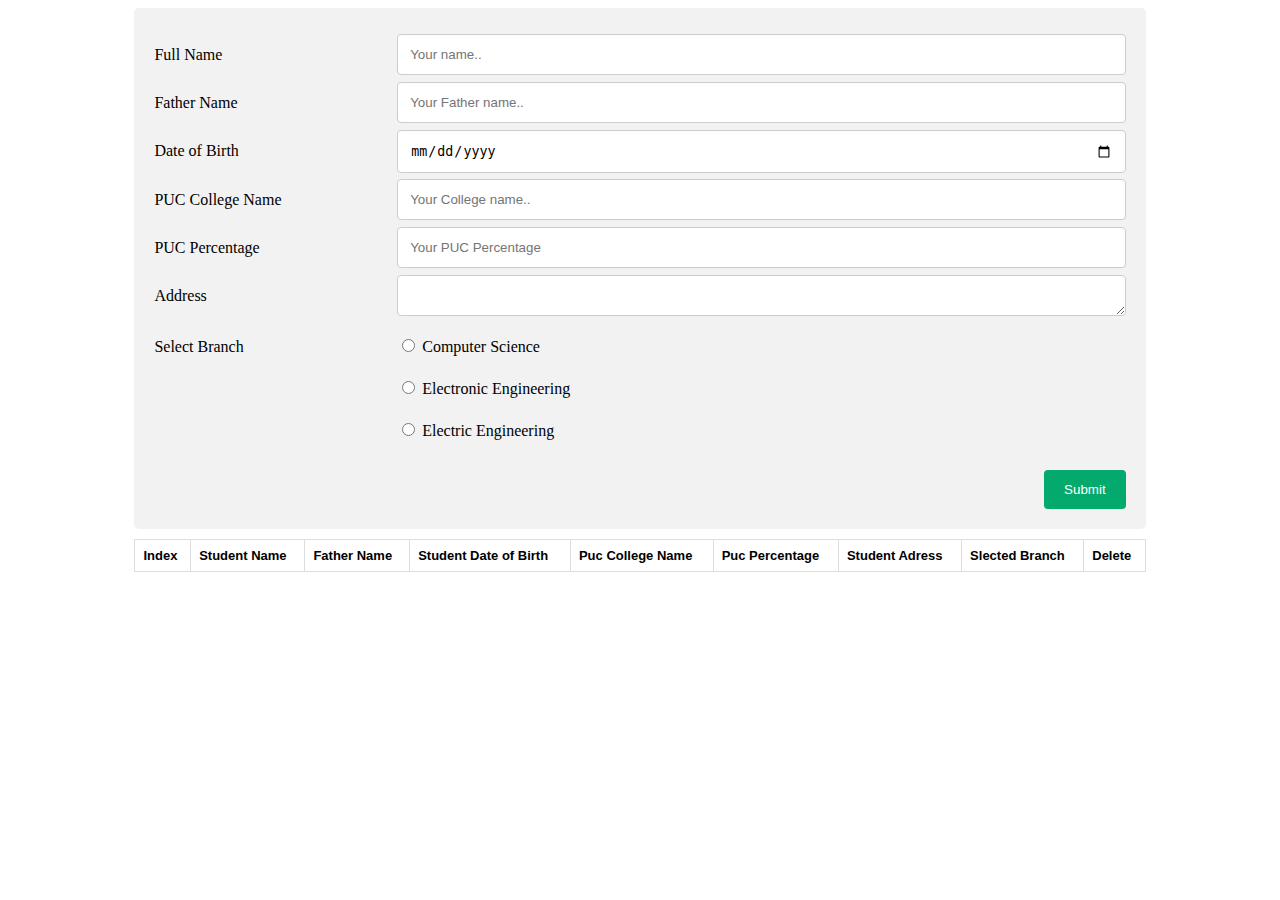
<file: Collage-Adm/index.html>
<!doctype html>
<html lang="en">

<head>
    <meta charset="utf-8">
    <meta name="viewport" content="width=device-width, initial-scale=1">
    <title>Collage Addmission</title>
    <link rel="stylesheet" href="style.css">
</head>

<body>
    <div class="container">
        <div class="formcontainer">
            <form action="" id="formid">
                <div class="row">
                    <div class="col-25">
                        <label for="name">Full Name</label>
                    </div>
                    <div class="col-75">
                        <input type="text" id="name" name="name" placeholder="Your name..">
                    </div>
                </div>
                <div class="row">
                    <div class="col-25">
                        <label for="fname">Father Name</label>
                    </div>
                    <div class="col-75">
                        <input type="text" id="fname" name="Fathername" placeholder="Your Father name..">
                    </div>
                </div>
                <div class="row">
                    <div class="col-25">
                        <label for="birthday">Date of Birth</label>
                    </div>
                    <div class="col-75">
                        <input type="date" id="birthday" name="birthday">
                    </div>
                </div>
                <div class="row">
                    <div class="col-25">
                        <label for="cname">PUC College Name</label>
                    </div>
                    <div class="col-75">
                        <input type="text" id="cname" name="Collegename" placeholder="Your College name..">
                    </div>
                </div>
                <div class="row">
                    <div class="col-25">
                        <label for="pucPerct">PUC Percentage</label>
                    </div>
                    <div class="col-75">
                        <input type="number" id="pucPerct" name="pucPerct" placeholder="Your PUC Percentage">
                    </div>
                </div>
                <div class="row">
                    <div class="col-25">
                        <label for="">Address</label>
                    </div>
                    <div class="col-75">
                        <textarea name="" id="address" cols="10" rows="1"></textarea>
                    </div>
                </div>
                <div class="row">
                    <div class="col-25">
                        <label for="">Select Branch</label>
                    </div>
                    <div class="col-75">
                        <input type="radio" id="cse" name="branch" value="Computer Science">
                        <label id="branch" for="cse">Computer Science</label><br>
                        <input type="radio" id="ece" name="branch" value="Electronic Communication">
                        <label id="branch" for="ece">Electronic Engineering</label><br>
                        <input type="radio" id="eee" name="branch" value="Electrical">
                        <label id="branch" for="eee">Electric Engineering</label>
                    </div>
                </div>
                <br>
                <div class="row">
                    <input type="submit" value="Submit" id="submit">
                </div>
            </form>
        </div>

    </div>

    <div class="container ">
        <div style="overflow-x:auto;" id="tcont"></div>
    </div>
    <!-- <button id="1" class="btn-d" onclick="deleteStu(this.id)">Delete</button> -->

    <script src="index.js"></script>
</body>

</html>
</file>
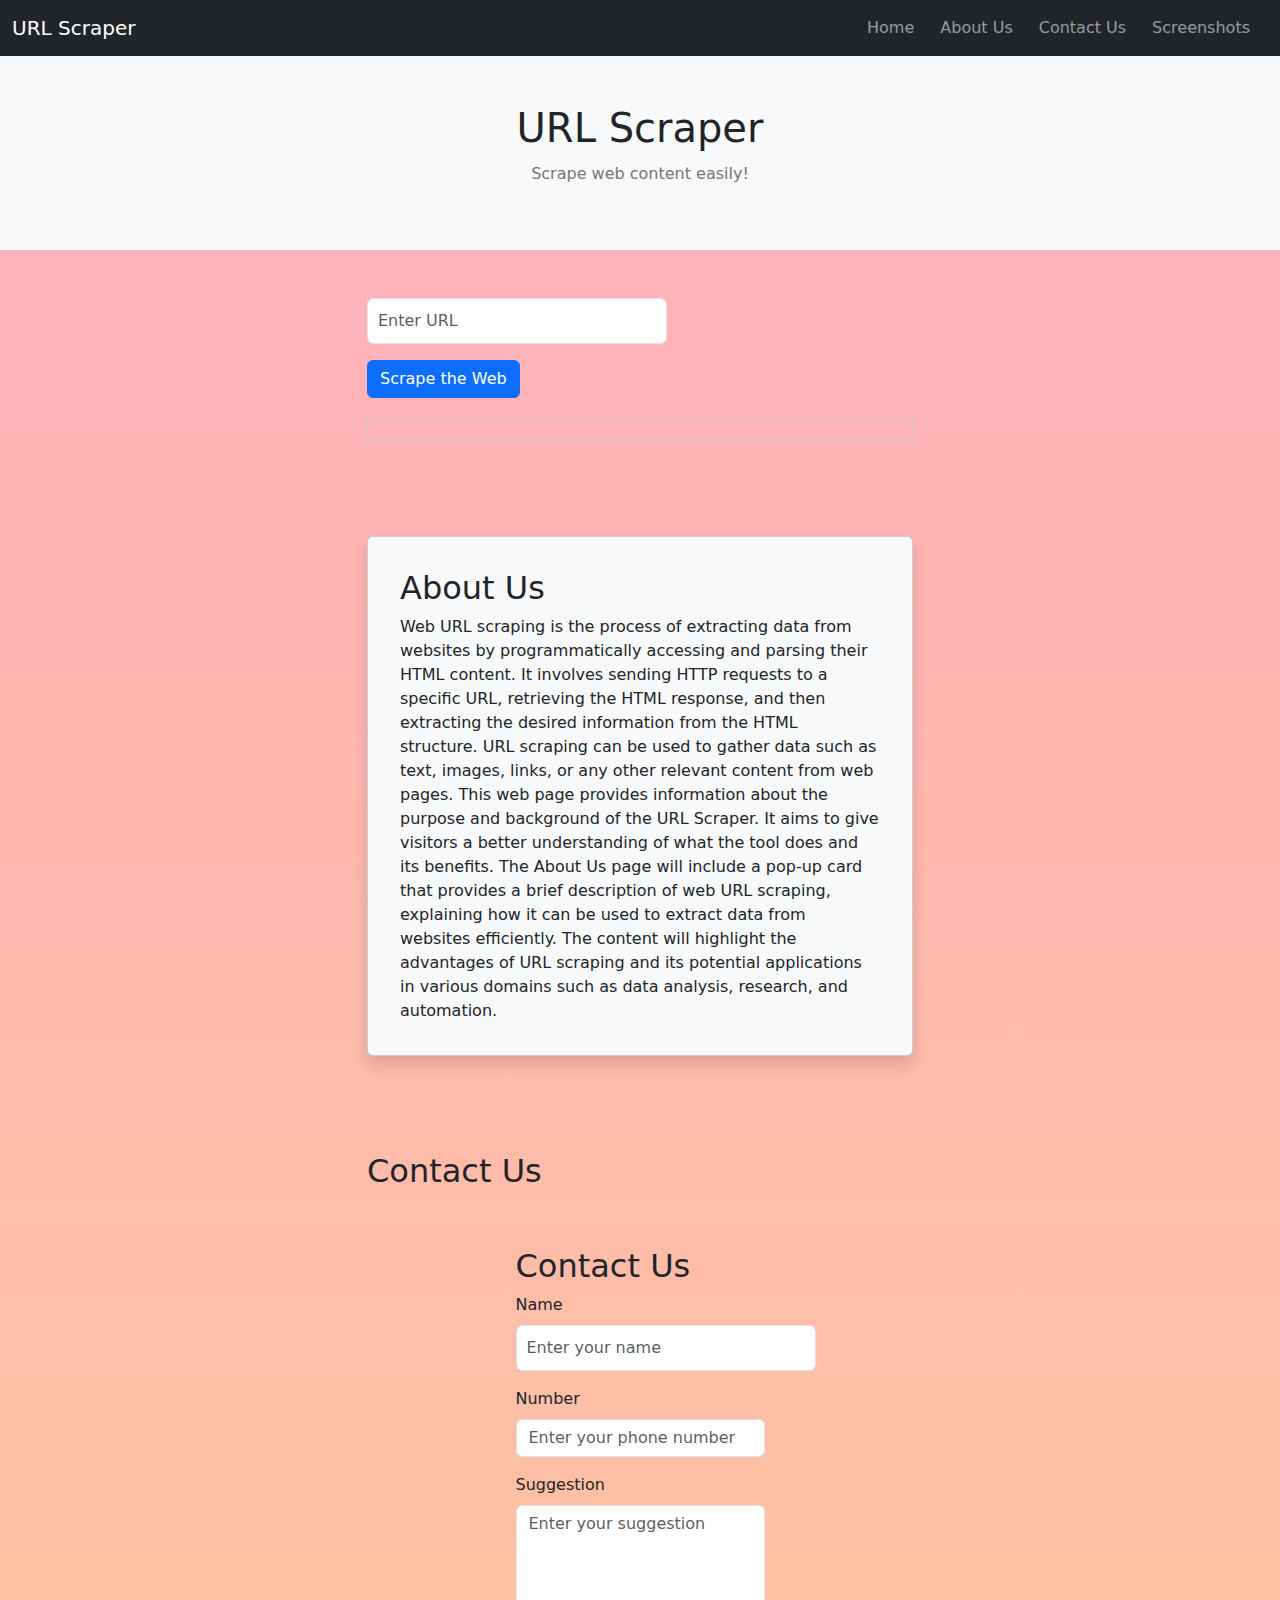
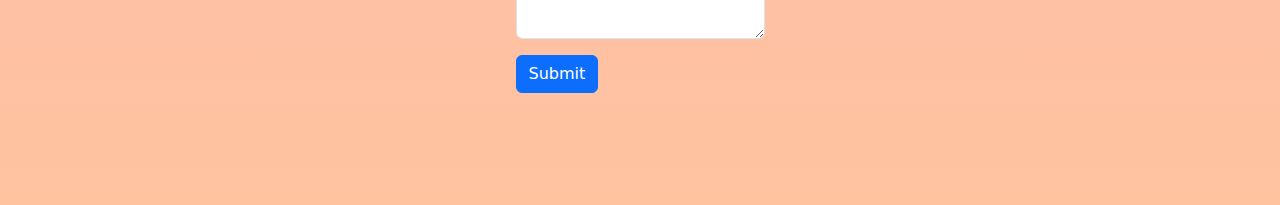
<file: Url scrapping/index.html>
<!DOCTYPE html>
<html>
<head>
  <link rel="stylesheet" type="text/css" href="styles.css">
  <link rel="stylesheet" type="text/css" href="https://cdnjs.cloudflare.com/ajax/libs/twitter-bootstrap/5.2.0/css/bootstrap.min.css">
</head>
<body>
  <nav class="navbar navbar-expand-lg navbar-dark bg-dark">
    <div class="container-fluid">
      <a class="navbar-brand" href="#home">URL Scraper</a>
      <button class="navbar-toggler" type="button" data-bs-toggle="collapse" data-bs-target="#navbarNav" aria-controls="navbarNav" aria-expanded="false" aria-label="Toggle navigation">
        <span class="navbar-toggler-icon"></span>
      </button>
      <div class="collapse navbar-collapse" id="navbarNav">
        <ul class="navbar-nav ms-auto">
          <li class="nav-item">
            <a class="nav-link" href="#home">Home</a>
          </li>
          <li class="nav-item">
            <a class="nav-link" href="#about">About Us</a>
          </li>
          <li class="nav-item">
            <a class="nav-link" href="#contact">Contact Us</a>
          </li>  <li class="nav-item">
            <a class="nav-link" href="/Img.html">Screenshots</a>
          </li>
        </ul>
      </div>
    </div>
  </nav>
  
  <header class="bg-light text-center py-5">
    <h1>URL Scraper</h1>
    <p class="tagline">Scrape web content easily!</p>
  </header>
  
  <main>
    <section id="home" class="py-5">
      <div class="container">
        <div class="row justify-content-center">
          <div class="col-md-6">
            <input type="text" id="urlInput" class="form-control mb-3" placeholder="Enter URL">
            <button onclick="scrapeUrl()" class="btn btn-primary">Scrape the Web</button>
            <div id="scrapedContent"></div>
          </div>
        </div>
      </div>
    </section>
    
<section id="about" class="py-5">
  <div class="container">
    <div class="row">
      <div class="col-md-6 offset-md-3">
        <div class="card shadow p-3 bg-light">
          <div class="card-body">
            <h2 class="card-title">About Us</h2>
            <p class="card-text">
              Web URL scraping is the process of extracting data from websites by programmatically accessing and parsing their HTML content. It involves sending HTTP requests to a specific URL, retrieving the HTML response, and then extracting the desired information from the HTML structure. URL scraping can be used to gather data such as text, images, links, or any other relevant content from web pages.

This web page provides information about the purpose and background of the URL Scraper. It aims to give visitors a better understanding of what the tool does and its benefits. The About Us page will include a pop-up card that provides a brief description of web URL scraping, explaining how it can be used to extract data from websites efficiently. The content will highlight the advantages of URL scraping and its potential applications in various domains such as data analysis, research, and automation.
             </p>

          </div>
        </div>
      </div>
    </div>
  </div>
</section>

    
    <section id="contact" class="py-5">
      <div class="container">
        <div class="row">
          <div class="col-md-6 offset-md-3">
            <h2>Contact Us</h2>
  
  <section id="contact" class="py-5">
    <div class="container">
      <div class="row">
        <div class="col-md-6 offset-md-3">
          <h2>Contact Us</h2>
          <form id="contactForm">
            <div class="mb-3">
              <label for="nameInput" class="form-label">Name</label>
              <input type="text" class="form-control" id="nameInput" placeholder="Enter your name" required>
            </div>
            <div class="mb-3">
              <label for="numberInput" class="form-label">Number</label>
              <input type="tel" class="form-control" id="numberInput" placeholder="Enter your phone number" required>
            </div>
            <div class="mb-3">
              <label for="suggestionInput" class="form-label">Suggestion</label>
              <textarea class="form-control" id="suggestionInput" rows="5" placeholder="Enter your suggestion" required></textarea>
            </div>
            <button type="submit" class="btn btn-primary">Submit</button>
          </form>
          <div id="contactResponse" class="mt-3"></div>
        </div>
      </div>
    </div>
  </section>
</main>

          </div>
        </div>
      </div>
    </section>
  </main>

  <script src="script.js"></script>
  <script src="https://cdnjs.cloudflare.com/ajax/libs/twitter-bootstrap/5.2.0/js/bootstrap.bundle.min.js"></script>
</body>
</html>
</file>
<file: Collage-Adm/style.css>
* {
    box-sizing: border-box;
}

.container {
    width: 80%;
    margin: auto;
}

input[type=text],
input[type=number],
select,
textarea {
    width: 100%;
    padding: 12px;
    border: 1px solid #ccc;
    border-radius: 4px;
    resize: vertical;
}

input[type=date] {
    width: 100%;
    padding: 12px;
    border: 1px solid #ccc;
    border-radius: 4px;
}

label {
    padding: 12px 12px 12px 0;
    display: inline-block;
}

input[type=submit] {
    background-color: #04AA6D;
    color: white;
    padding: 12px 20px;
    border: none;
    border-radius: 4px;
    cursor: pointer;
    float: right;
}

input[type=submit]:hover {
    background-color: #45a049;
}

.formcontainer {
    border-radius: 5px;
    background-color: #f2f2f2;
    padding: 20px;
}

.col-25 {
    float: left;
    width: 25%;
    margin-top: 6px;
}

.col-75 {
    float: left;
    width: 75%;
    margin-top: 6px;
}

/* Clear floats after the columns */
.row:after {
    content: "";
    display: table;
    clear: both;
}

table {
    font-family: arial, sans-serif;
    border-collapse: collapse;
    width: 100%;
}

td,
th {
    border: 1px solid #dddddd;
    text-align: left;
    padding: 8px;
}

tr:nth-child(even) {
    background-color: #dddddd;
}

table {
    border-collapse: collapse;
    border-spacing: 0;
    width: 100%;
    border: 1px solid #ddd;
}

th,
td {
    text-align: left;
    padding: 8px;
    font-size: small;
}


tr:nth-child(even) {
    background-color: #f2f2f2
}

#tcont {
    margin: 10px 0px;
}

.btn-d{
    background-color: #04AA6D;
    color: white;
    border: none;
    padding: 6px;
    border-radius: 4px;
    cursor: pointer;
}

/* Responsive layout - when the screen is less than 600px wide, make the two columns stack on top of each other instead of next to each other */
@media screen and (max-width: 600px) {

    .col-25,
    .col-75,
    input[type=submit] {
        width: 100%;
        margin-top: 0;
    }

    #branch {
        font-size: small;
    }
}
</file>
<file: Url scrapping/styles.css>
body {
  font-family: Arial, sans-serif;
  margin: 0;
  padding: 0;
  background: linear-gradient(to bottom, #ffafbd, #ffc3a0);
}

header {
  padding: 20px;
}

h1 {
  margin: 0;
}

.tagline {
  margin-top: 10px;
  color: #777;
}

input[type="text"] {
  width: 100%;
  padding: 10px;
  margin-bottom: 10px;
}

button {
  padding: 10px 20px;
  background-color: #333;
  color: #fff;
  border: none;
  cursor: pointer;
  border-radius: 5px;
  width: 100%;
  box-sizing: border-box;
}

#scrapedContent {
  margin-top: 20px;
  border: 1px solid #ccc;
  padding: 10px;
}

@media only screen and (min-width: 600px) {
  input[type="text"] {
    width: 300px;
  }

  button {
    width: auto;
  }
}
/* Responsive Styles for Menu */
.navbar-collapse {
  justify-content: flex-end;
}

.navbar-nav {
  flex-direction: column;
}

.navbar-nav .nav-item {
  margin-bottom: 10px;
}

@media only screen and (min-width: 768px) {
  .navbar-collapse {
    justify-content: flex-end;
  }

  .navbar-nav {
    flex-direction: row;
  }

  .navbar-nav .nav-item {
    margin-bottom: 0;
    margin-right: 10px;
  }
}
/* Responsive Styles for Input and Button */
@media only screen and (max-width: 600px) {
  input[type="text"] {
    width: 100%;
  }

  button {
    width: 100%;
  }
}
/* Gradient Background */
body {
  background: linear-gradient(to bottom, #ffafbd, #ffc3a0);
}

/* Responsive Styles for Input and Button */
@media only screen and (max-width: 600px) {
  input[type="text"] {
    width: 100%;
  }

  button {
    width: 100%;
  }
}

/* Responsive Styles for Menu */
.navbar-collapse {
  justify-content: flex-end;
}

.navbar-nav {
  flex-direction: column;
}

.navbar-nav .nav-item {
  margin-bottom: 10px;
}

@media only screen and (min-width: 768px) {
  .navbar-collapse {
    justify-content: flex-end;
  }

  .navbar-nav {
    flex-direction: row;
  }

  .navbar-nav .nav-item {
    margin-bottom: 0;
    margin-right: 10px;
  }
}
</file>
